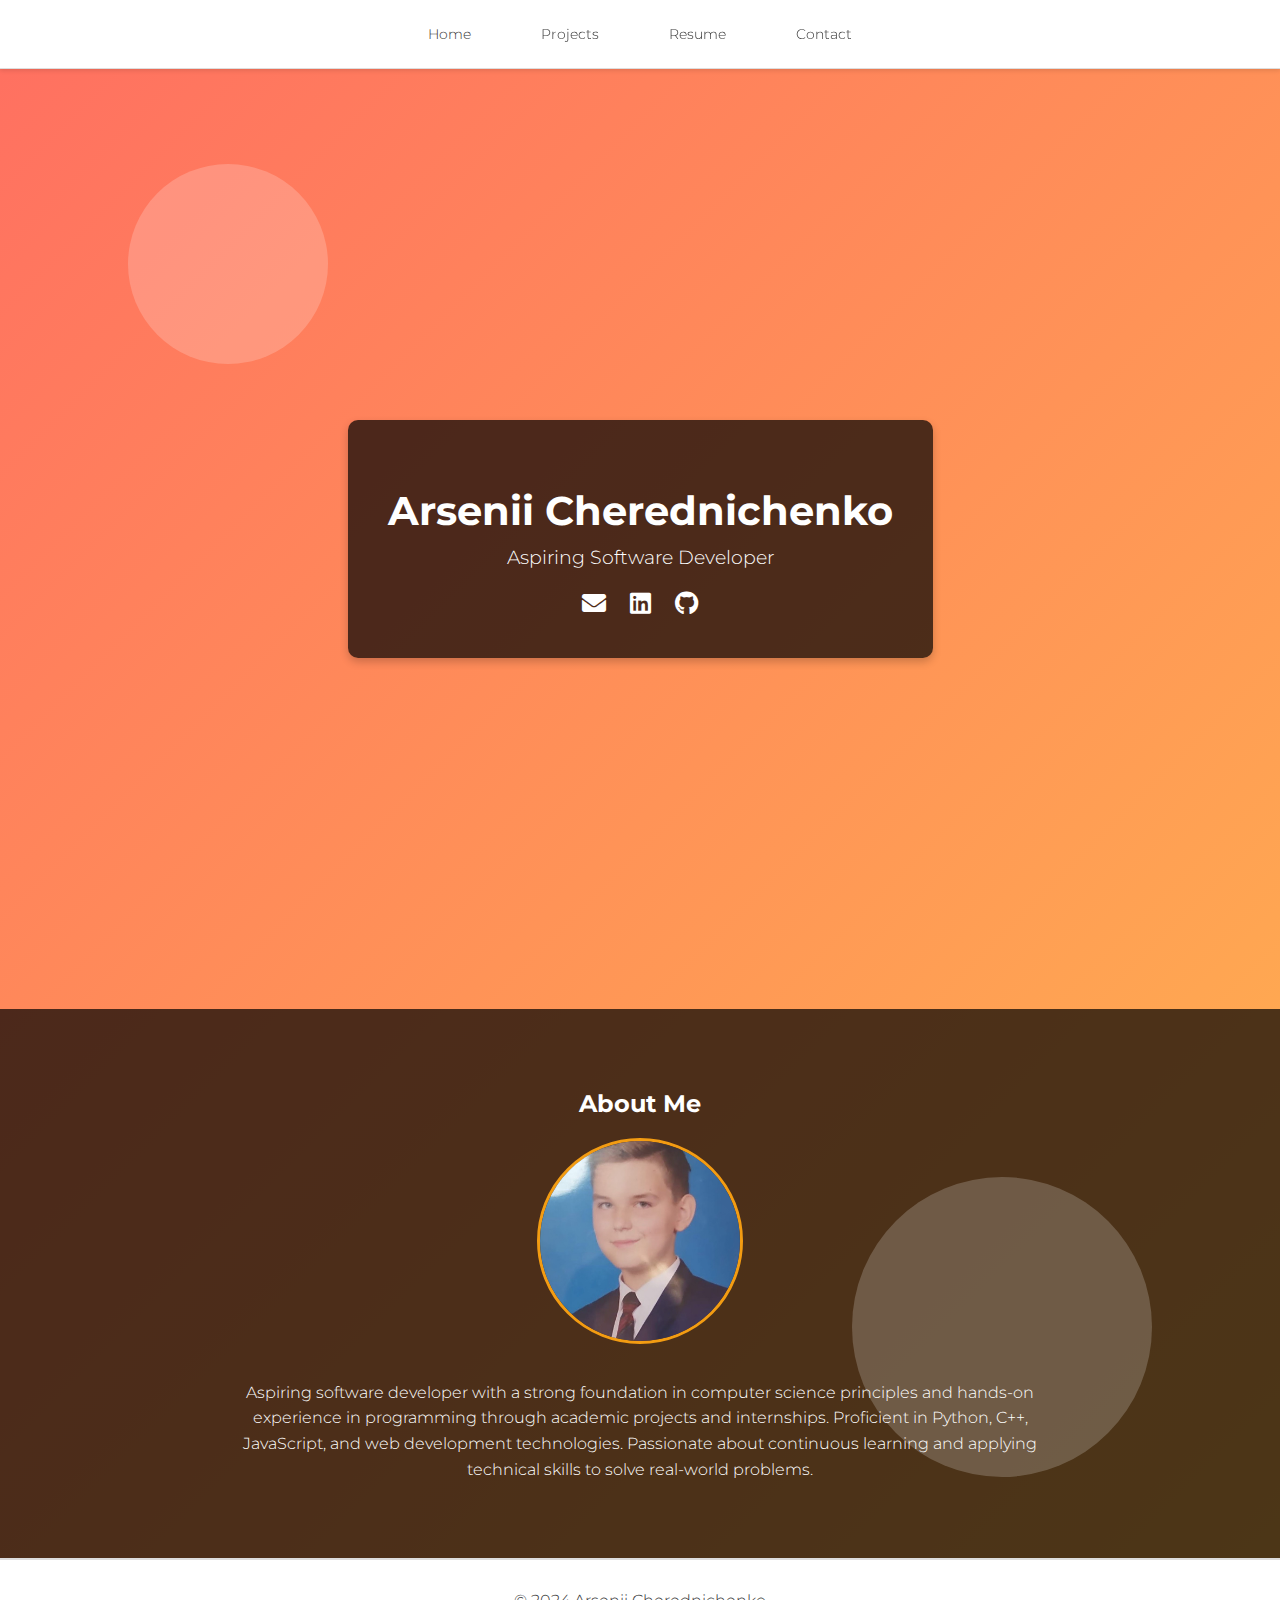
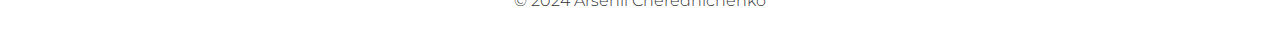
<file: index.html>
<!DOCTYPE html>
<html lang="en">
<head>
    <meta charset="UTF-8">
    <meta name="viewport" content="width=device-width, initial-scale=1.0">
    <title>Arsenii Cherednichenko</title>
    <link rel="stylesheet" href="styles.css">
    <link rel="stylesheet" href="https://cdnjs.cloudflare.com/ajax/libs/font-awesome/5.15.4/css/all.min.css" />
    <link href="https://fonts.googleapis.com/css2?family=Montserrat:wght@300;400&display=swap" rel="stylesheet">
    <link rel="icon" type="image/x-icon" href="images/myfav.png">
</head>
<body class="page-background">
    <header>
        <nav>
            <ul>
                <li><a href="index.html">Home</a></li>
                <li><a href="projects.html">Projects</a></li>
                <li><a href="resume.html">Resume</a></li>
                <li><a href="contact.html">Contact</a></li>
            </ul>
        </nav>        
    </header>

    <section id="hero">
        <div class="hero-content">
            <h1>Arsenii Cherednichenko</h1>
            <p>Aspiring Software Developer</p>
            
            <div class="social-icons">
                <a href="mailto:arsenii.cherednichenko@cosmopolitanschool.eu"><i class="fas fa-envelope"></i></a>
                <a href="https://www.linkedin.com/in/arseniy-cherednichenko-bb3b962b9/" target="_blank"><i class="fab fa-linkedin"></i></a>
                <a href="https://github.com/ArseniyCherednichenko" target="_blank"><i class="fab fa-github"></i></a>
            </div>
        </div>
    </section>

    <section id="about">
        <div class="container">
            <h2>About Me</h2>
            <div class="profile">
                <img src="images/arsenii copy.jpg" alt="Arsenii Cherednichenko">
                <p>Aspiring software developer with a strong foundation in computer science principles and hands-on experience in programming through academic projects and internships. Proficient in Python, C++, JavaScript, and web development technologies. Passionate about continuous learning and applying technical skills to solve real-world problems.</p>
            </div>
        </div>
    </section>

    <!-- Animated shapes -->
    <div class="shape"></div>
    <div class="shape"></div>
    <div class="shape"></div>
    <div class="shape"></div>
    <div class="shape"></div>

    <footer>
        <p>&copy; 2024 Arsenii Cherednichenko</p>
    </footer>
    <script src="script.js"></script>
</body>
</html>
</file>
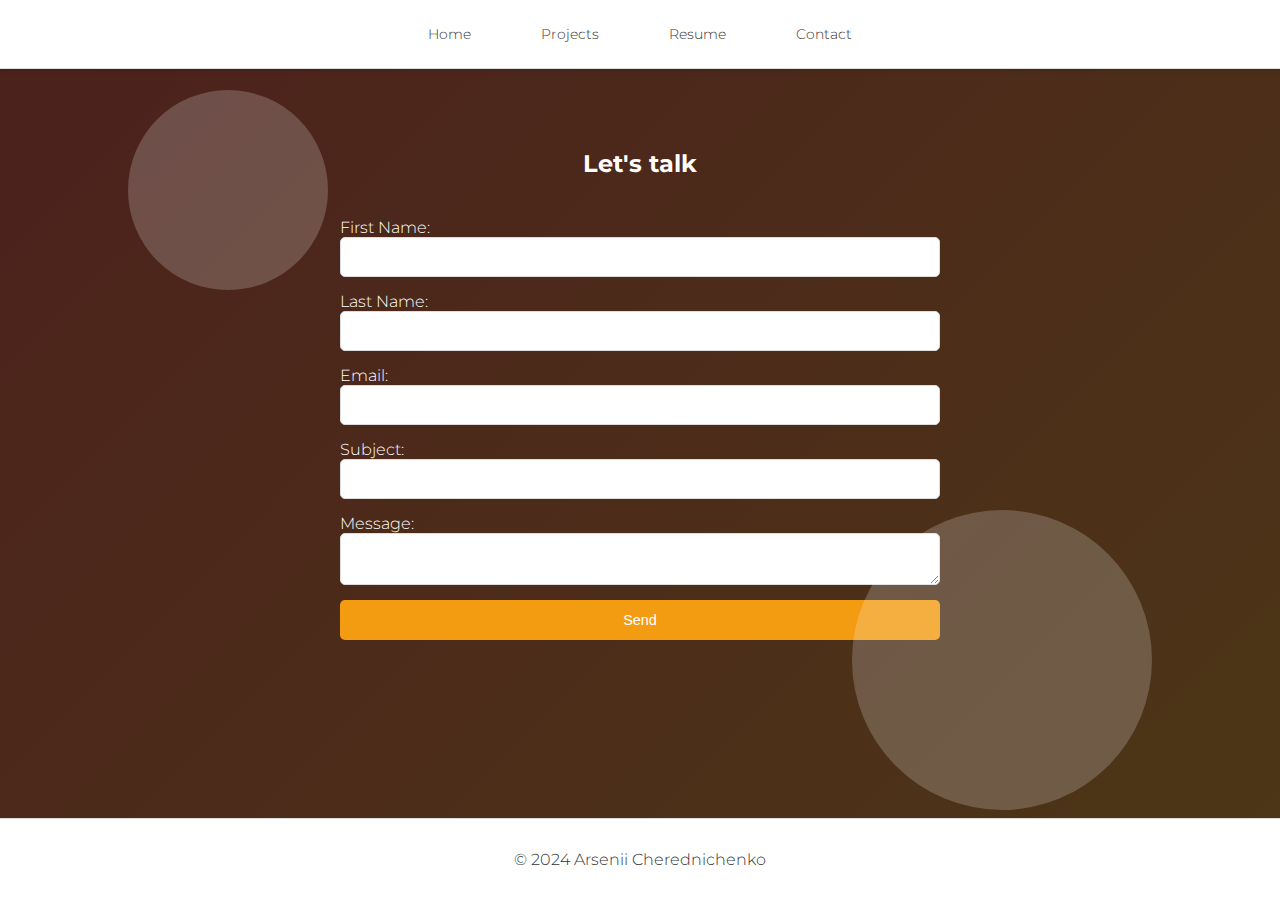
<file: contact.html>
<!DOCTYPE html>
<html lang="en">
<head>
    <meta charset="UTF-8">
    <meta name="viewport" content="width=device-width, initial-scale=1.0">
    <title>Contact - Arsenii Cherednichenko</title>
    <link rel="stylesheet" href="styles.css">
    <link href="https://fonts.googleapis.com/css2?family=Montserrat:wght@400;700&display=swap" rel="stylesheet">
    <link rel="icon" type="image/x-icon" href="images/myfav.png">
</head>
<body class="page-background">
    <header>
        <nav>
            <ul>
                <li><a href="index.html">Home</a></li>
                <li><a href="projects.html">Projects</a></li>
                <li><a href="resume.html">Resume</a></li>
                <li><a href="contact.html">Contact</a></li>
            </ul>
        </nav>
        
    </header>
    <section id="contact">
        <div class="container">
            <h2>Let's talk</h2>
            <form id="contact-form" action="https://formspree.io/f/xblrdynw" method="POST">
                <div class="form-group">
                    <label for="first-name">First Name:</label>
                    <input type="text" id="first-name" name="first-name" required>
                </div>
                <div class="form-group">
                    <label for="last-name">Last Name:</label>
                    <input type="text" id="last-name" name="last-name" required>
                </div>
                <div class="form-group">
                    <label for="email">Email:</label>
                    <input type="email" id="email" name="email" required>
                </div>
                <div class="form-group">
                    <label for="subject">Subject:</label>
                    <input type="text" id="subject" name="subject" required>
                </div>
                <div class="form-group">
                    <label for="message">Message:</label>
                    <textarea id="message" name="message" required></textarea>
                </div>
                <button type="submit">Send</button>
            </form>
        </div>
    </section>
    <footer>
        <p>&copy; 2024 Arsenii Cherednichenko</p>
    </footer>
    <script src="script.js"></script>
</body>
</html>
</file>
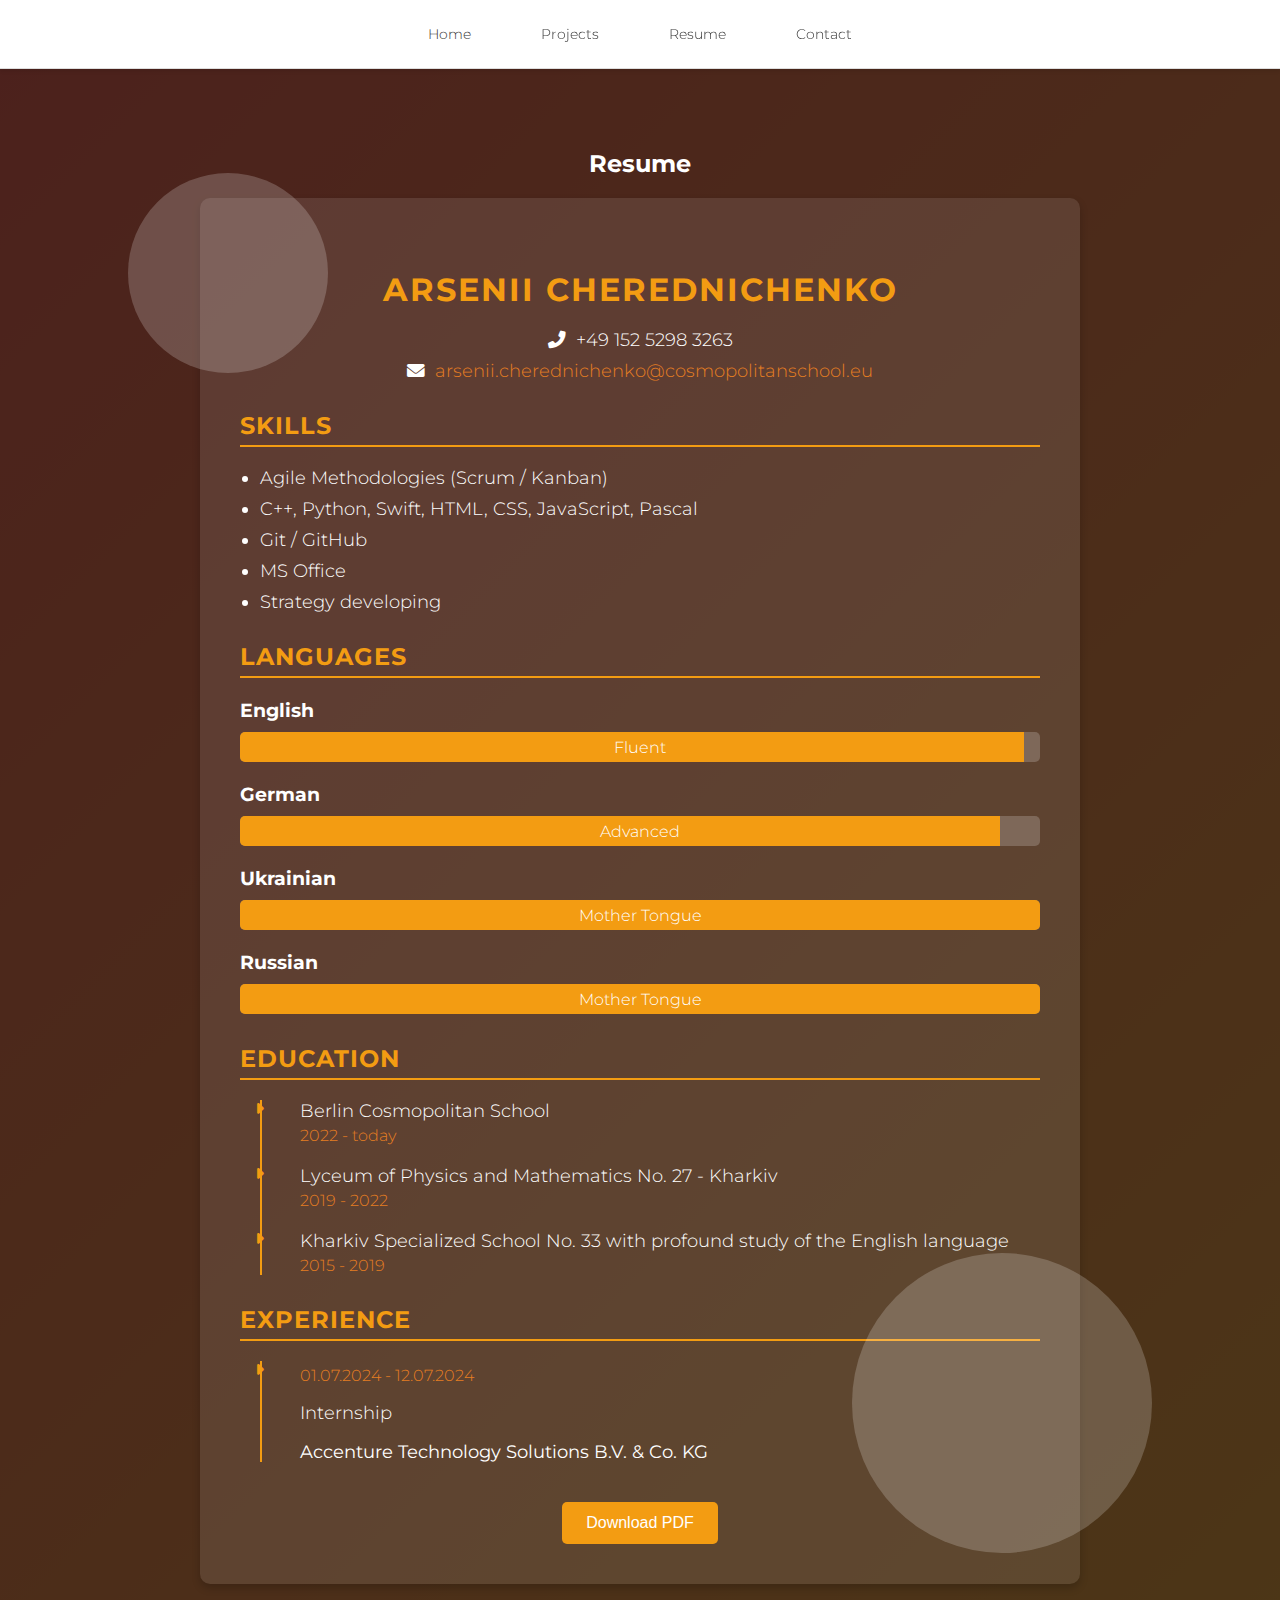
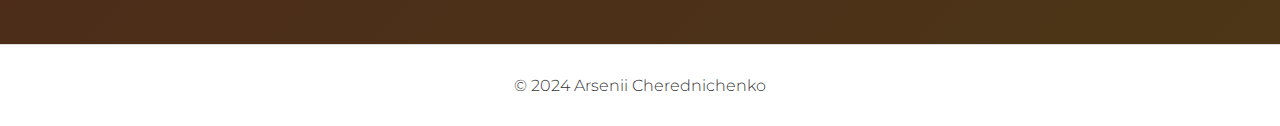
<file: resume.html>
<!DOCTYPE html>
<html lang="en">
<head>
    <meta charset="UTF-8">
    <meta name="viewport" content="width=device-width, initial-scale=1.0">
    <title>Resume - Arsenii Cherednichenko</title>
    <link rel="stylesheet" href="styles.css">
    <link href="https://fonts.googleapis.com/css2?family=Montserrat:wght@300;400;700&display=swap" rel="stylesheet">
    <link rel="stylesheet" href="https://cdnjs.cloudflare.com/ajax/libs/font-awesome/6.0.0-beta3/css/all.min.css">
    <link rel="icon" type="image/x-icon" href="images/myfav.png">
</head>
<body class="page-background">
    <header>
        <nav>
            <ul>
                <li><a href="index.html">Home</a></li>
                <li><a href="projects.html">Projects</a></li>
                <li><a href="resume.html">Resume</a></li>
                <li><a href="contact.html">Contact</a></li>
            </ul>
        </nav>
    </header>
    
    <section id="resume">
        <div class="container">
            <h2>Resume</h2>
            <div class="resume-content">
                <h3>Arsenii Cherednichenko</h3>
                <div class="contact-info">
                    <i class="fas fa-phone-alt"></i> +49 152 5298 3263
                </div>
                <div class="contact-info">
                    <i class="fas fa-envelope"></i> <a href="mailto:arsenii.cherednichenko@cosmopolitanschool.eu">arsenii.cherednichenko@cosmopolitanschool.eu</a>
                </div>

                <h4>Skills</h4>
                <ul>
                    <li>Agile Methodologies (Scrum / Kanban)</li>
                    <li>C++, Python, Swift, HTML, CSS, JavaScript, Pascal</li>
                    <li>Git / GitHub</li>
                    <li>MS Office</li>
                    <li>Strategy developing</li>
                </ul>

                <h4>Languages</h4>
                <div class="language-skill">
                    <p>English</p>
                    <div class="progress">
                        <div class="progress-bar" style="width: 98%;"></div>
                        <div class="language-level">Fluent</div>
                    </div>
                </div>
                <div class="language-skill">
                    <p>German</p>
                    <div class="progress">
                        <div class="progress-bar" style="width: 95%;"></div>
                        <div class="language-level">Advanced</div>
                    </div>
                </div>
                <div class="language-skill">
                    <p>Ukrainian</p>
                    <div class="progress">
                        <div class="progress-bar" style="width: 100%;"></div>
                        <div class="language-level">Mother Tongue</div>
                    </div>
                </div>
                <div class="language-skill">
                    <p>Russian</p>
                    <div class="progress">
                        <div class="progress-bar" style="width: 100%;"></div>
                        <div class="language-level">Mother Tongue</div>
                    </div>
                </div>

                <h4>Education</h4>
                <div class="education">
                    <ul>
                        <li>
                            Berlin Cosmopolitan School
                            <span>2022 - today</span>
                        </li>
                        <li>
                            Lyceum of Physics and Mathematics No. 27 - Kharkiv
                            <span>2019 - 2022</span>
                        </li>
                        <li>
                            Kharkiv Specialized School No. 33 with profound study of the English language
                            <span>2015 - 2019</span>
                        </li>
                    </ul>
                </div>

                <h4>Experience</h4>
                <div class="experience">
                    <ul>
                        <li>
                            <div class="experience-item">
                                <div class="experience-date">01.07.2024 - 12.07.2024</div>
                                <div class="experience-details">
                                <p>Internship</p>
                                <strong>Accenture Technology Solutions B.V. & Co. KG</strong>
                                </div>
                            </div>
                        </li>
                    </ul>
                </div>


                <button onclick="downloadCV()">Download PDF</button>
            </div>
        </div>
    </section>

    <footer>
        <p>&copy; 2024 Arsenii Cherednichenko</p>
    </footer>
    <script>
        function downloadCV() {
            const link = document.createElement('a');
            link.href = 'assets/CV.pdf';
            link.download = 'Arsenii Cherednichenko CV.pdf';
            link.click();
        }
    </script>
</body>
</html>
</file>
<file: styles.css>
/* Smooth scrolling */
html {
    scroll-behavior: smooth;
}

/* Reset and Base Styles */
body {
    font-family: 'Montserrat', sans-serif;
    font-weight: 300; /* Thin font weight */
    min-height: 100vh;
    margin: 0;
    padding: 0;
    box-sizing: border-box;
    background: #f4f4f4; /* Light gray background */
    color: #333; /* Dark text for contrast */
    display: flex;
    flex-direction: column;
}

/* Header and Navigation */
header {
    background: #ffffff; /* Light background */
    color: #333; /* Dark text */
    padding: 15px 0;
    text-align: center;
    position: sticky;
    top: 0;
    z-index: 1000;
    border-bottom: 1px solid #ddd; /* Light border */
    box-shadow: 0 2px 4px rgba(0, 0, 0, 0.1); /* Subtle shadow */
}

nav {
    position: sticky;
    top: 0;
}

nav ul {
    list-style: none;
    margin: 0;
    padding: 0;
    display: flex;
    justify-content: center;
    background: #ffffff; /* Light background */
    border-radius: 0 0 10px 10px;
    flex-wrap: wrap; /* Allow wrapping on smaller screens */
}

nav ul li {
    margin: 0 20px;
}

nav ul li a {
    color: #333; /* Dark text */
    text-decoration: none;
    font-weight: 300; /* Thin font weight */
    font-size: 0.9em; /* Smaller font size */
    padding: 10px 15px;
    display: block;
    border-radius: 5px;
    position: relative;
    transition: color 0.3s;
}

nav ul li a::before {
    content: '';
    position: absolute;
    bottom: 0;
    left: 50%;
    width: 100%;
    height: 2px;
    background: #f39c12; /* Orange dash effect */
    transform: translateX(-50%) scaleX(0);
    transition: transform 0.3s;
}

nav ul li a:hover::before {
    transform: translateX(-50%) scaleX(1);
}

nav ul li a:hover {
    color: #f39c12; /* Orange text on hover */
}

/* Global Background with Orange Gradient and Shapes */
.page-background {
    background: linear-gradient(135deg, #ff6f61, #ffb74d); /* Orange gradient */
    position: relative;
    flex: 1; /* Allow the background to expand and contract with content */
    overflow: visible; /* Hide overflow to keep shapes within bounds */
}

/* Shape Positioning and Animation for Larger Screens */
.page-background::before,
.page-background::after {
    content: '';
    position: absolute;
    border-radius: 50%;
    background: rgba(255, 255, 255, 0.2);
    overflow: hidden; /* Ensure shapes do not overflow */
    animation: moveShapeLarge 20s linear infinite; /* Default animation */
}

.page-background::before {
    width: 200px;
    height: 200px;
    top: 10%;
    left: 10%;
}

.page-background::after {
    width: 300px;
    height: 300px;
    bottom: 10%;
    right: 10%;
}


/* Shape Animations for Larger Screens */
@keyframes moveShapeLarge {
    0% {
        transform: translate(0, 0);
    }
    50% {
        transform: translate(150px, 150px); /* Larger range for larger screens */
    }
    100% {
        transform: translate(0, 0);
    }
}

/* Shape Animations for Small Screens */
@keyframes moveShapeSmall {
    0% {
        transform: translate(0, 0);
    }
    50% {
        transform: translate(50px, 50px); /* Smaller range for smaller screens */
    }
    100% {
        transform: translate(0, 0);
    }
}

/* Media Query for Small Screens */
@media (max-width: 768px) {
    .page-background::before,
    .page-background::after {
        animation: moveShapeSmall 10s linear infinite; /* Smaller movement range */
    }

    /* Adjust positioning and size for small screens */
    .page-background::before {
        top: 30%; /* Adjusted top positioning */
        left: 20%; /* Adjusted left positioning */
        width: 100px; /* Smaller size */
        height: 100px;
    }

    .page-background::after {
        bottom: 30%; /* Adjusted bottom positioning */
        right: 20%; /* Adjusted right positioning */
        width: 150px; /* Smaller size */
        height: 150px;
    }
}

/* Ensuring full-height and allowing scroll */
.page-background::before,
.page-background::after {
    content: '';
    position: absolute;
    border-radius: 50%;
    background: rgba(255, 255, 255, 0.2);
    overflow: hidden; /* Ensure shapes do not overflow */
}

/* Hero Section */
#hero {
    height: 100vh; /* Full viewport height */
    display: flex;
    flex-direction: column;
    align-items: center;
    justify-content: center;
    text-align: center;
    color: #ffffff; /* Light text */
    position: relative;
    padding: 20px; /* Add padding to avoid content being too close to edges */
}

.hero-content {
    background: rgba(0, 0, 0, 0.7); /* Slightly transparent black for readability */
    padding: 40px;
    border-radius: 10px;
    box-shadow: 0 4px 8px rgba(0, 0, 0, 0.2);
    max-width: 800px;
    margin: auto; /* Center horizontally */
}

.hero-content h1 {
    font-size: 2.5em; /* Adjusted size */
    margin-bottom: 10px;
}

.hero-content p {
    font-size: 1.2em; /* Adjusted size */
    margin: 0;
}

.social-icons {
    margin-top: 20px;
}

.social-icons a {
    color: #ffffff; /* Light color */
    font-size: 1.5em;
    margin: 0 10px;
    transition: color 0.3s;
}

.social-icons a:hover {
    color: #f39c12; /* Orange hover effect */
}

/* Info Cards */
.info-card {
    background: #ffffff; /* White background */
    color: #333; /* Dark text */
    padding: 20px;
    border-radius: 8px;
    box-shadow: 0 4px 8px rgba(0, 0, 0, 0.2);
    max-width: 400px;
    margin-top: 20px; /* Space from hero content */
    display: flex;
    flex-direction: column;
    align-items: center;
    gap: 20px; /* Space between image and text */
}

.info-card img {
    width: 100px;
    height: 100px;
    border-radius: 50%;
    object-fit: cover;
    border: 3px solid #f39c12; /* Orange border */
}

.info-card h2 {
    margin: 0;
    font-size: 1.5em;
    color: #f39c12; /* Orange color for heading */
}

.info-card p {
    margin: 5px 0 0;
    font-size: 1em;
    color: #333; /* Dark text */
}

/* About Section */
#about {
    padding: 60px 20px;
    background: rgba(0, 0, 0, 0.7); /* Dark background for contrast */
    color: #ffffff; /* Light text */
    border-bottom: 1px solid #ddd; /* Light border */
    text-align: center; /* Center text */
}

#about .profile {
    display: flex;
    flex-direction: column;
    align-items: center;
    gap: 20px; /* Space between image and text */
    max-width: 800px;
    margin: auto; /* Center horizontally */
}

#about img {
    width: 200px;
    height: 200px;
    border-radius: 50%;
    object-fit: cover;
    border: 3px solid #f39c12; /* Orange border */
}


#about p {
    font-size: 1em; /* Adjusted size */
    line-height: 1.6;
}

/* Footer */
footer {
    background: #ffffff; /* Light background */
    color: #333; /* Dark text */
    text-align: center;
    padding: 15px;
    margin-top: auto;
    border-top: 1px solid #ddd; /* Light border */
    flex-shrink: 0; /* Prevent the footer from shrinking */
}

/* Form and Contact Button */
form {
    display: flex;
    flex-direction: column;
    gap: 15px;
    max-width: 600px;
    margin: 0 auto;
    padding: 20px; /* Add some spacing around the form */
}

.form-group {
    display: flex;
    flex-direction: column;
}

form input,
form textarea {
    width: 100%;
    padding: 10px;
    border: 1px solid #ddd; /* Light border */
    border-radius: 5px;
    box-sizing: border-box;
    font-size: 1em;
}

form input:focus,
form textarea:focus {
    border-color: #f39c12; /* Orange border on focus */
}

form button {
    padding: 12px 20px; /* Adjust the padding */
    border: none;
    border-radius: 5px;
    background: #f39c12; /* Orange background */
    color: #ffffff; /* White text */
    font-size: 0.9em; /* Smaller font size */
    cursor: pointer;
    position: relative;
    overflow: hidden;
    transition: background 0.3s;
}

form button::before {
    content: '';
    position: absolute;
    bottom: -2px; /* Adjust the vertical position */
    left: 50%;
    width: 200%;
    height: 2px;
    background: #ffffff; /* White dash effect */
    transform: translateX(-50%); /* Adjust the horizontal position */
    transition: transform 0.3s;
}

form button:hover::before {
    transform: translate(-50%, -50%) scaleX(1);
}

@media (max-width: 768px) {
    form {
        padding: 15px; /* Adjust the padding for mobile devices */
    }

    form input,
    form textarea {
        width: 100%;
        margin-bottom: 10px; /* Add some spacing between form elements */
    }

    form button {
        padding: 10px 15px; /* Adjust the padding for mobile devices */
    }
}

/* Projects Section */

#contact h2, #projects h2 {
    text-align: center; /* Center the heading */
}

#projects, #contact {
    background: rgba(0, 0, 0, 0.7); /* Dark background for contrast */
    color: #ffffff; /* Light text */
    padding: 60px 20px;
}

#contact {
    flex: 1; /* Take up available space */
}

.projects-grid {
    display: flex;
    flex-wrap: wrap;
    justify-content: center;
    gap: 20px; /* Space between project cards */
}

/* Project Card Styling */
.project-card {
    background: #ffffff; /* White background */
    color: #333; /* Dark text */
    padding: 20px;
    border-radius: 8px;
    box-shadow: 0 4px 8px rgba(0, 0, 0, 0.2);
    width: 300px;
    text-align: center;
    transition: transform 0.2s, box-shadow 0.2s;
}

.project-card:hover {
    transform: translateY(-10px);
    box-shadow: 0 20px 30px rgba(0, 0, 0, 0.2);
}

/* Video Container */
.video-container {
    position: relative;
    overflow: hidden;
    border-radius: 10px;
    margin-bottom: 15px;
    border: 2px solid #ddd;
}

/* Video Element */
video {
    width: 100%;
    height: 100%;
    border-radius: 10px;
    display: block;
}

.projects-grid {
    display: flex;
    flex-wrap: wrap;
    justify-content: center;
    gap: 20px; /* Space between project cards */
}

/* Project Description */
.project-card p {
    font-family: 'Montserrat', sans-serif;
    color: #555;
    line-height: 1.7;
    font-size: 15px;
    margin-top: 15px;
}

@media (max-width: 500px) {
    #hero h1 {
        font-size: 25px;
    }

    #hero p {
        font-size: 19px;
    }

    #hero .social-icons a {
        font-size: 25px;
    }
}

/* Page Transition */
.fade-out {
    opacity: 0;
    transition: opacity 0.5s ease-in-out;
}

/* Resume Section */
#resume {
    padding: 60px 20px;
    background: rgba(0, 0, 0, 0.7); /* Dark background for contrast */
    color: #ffffff; /* Light text */
    text-align: center;
}

.resume-content {
    max-width: 800px;
    margin: auto;
    background: rgba(255, 255, 255, 0.1); /* Slightly transparent background */
    padding: 40px;
    border-radius: 10px;
    box-shadow: 0 4px 8px rgba(0, 0, 0, 0.2);
}

.resume-content h3 {
    font-size: 2em;
    color: #f39c12; /* Orange color for headings */
    margin-bottom: 20px;
    text-align: center;
    text-transform: uppercase;
    letter-spacing: 2px;
}

.resume-content h4 {
    font-size: 1.5em;
    color: #f39c12; /* Orange color for subheadings */
    margin-top: 30px;
    margin-bottom: 20px;
    text-align: left; /* Align subheadings to the left */
    text-transform: uppercase;
    letter-spacing: 1px;
    border-bottom: 2px solid #f39c12; /* Orange underline */
    padding-bottom: 5px;
}

.resume-content ul {
    list-style: disc; /* Use bullet points */
    padding-left: 20px; /* Add padding to the left for better alignment */
    text-align: left; /* Align list items to the left */
}

.resume-content ul li {
    margin: 10px 0;
    font-size: 1.1em; /* Slightly larger font size for better readability */
}

.resume-content .contact-info {
    display: flex;
    align-items: center;
    justify-content: center;
    margin: 10px 0;
    font-size: 1.1em; /* Slightly larger font size for better readability */
    word-wrap: break-word; /* Ensure email wraps if too long */
}

.resume-content .contact-info i {
    margin-right: 10px;
}

.resume-content .contact-info a {
    color: #e67e22; /* Different color for email link */
    text-decoration: none;
    word-break: break-all; /* Allow breaking long words */
}

.resume-content .contact-info a:hover {
    color: #d35400; /* Darker orange on hover */
}

.resume-content .language-skill {
    margin: 20px 0;
    text-align: left; /* Align language skill section to the left */
}

.resume-content .language-skill p {
    margin: 0;
    font-size: 1.2em; /* Slightly larger font size for language names */
    font-weight: bold; /* Bold font for language names */
}

.resume-content .progress {
    background-color: rgba(255, 255, 255, 0.2);
    border-radius: 5px;
    overflow: hidden;
    height: 30px; /* Increase height for better readability */
    width: 100%;
    margin: 10px 0;
    position: relative;
}

.resume-content .progress-bar {
    height: 100%;
    background-color: #f39c12;
    position: relative;
}

.resume-content .language-level {
    text-align: center;
    font-size: 1em;
    color: #ffffff; /* White color for level text */
    position: absolute;
    top: 50%;
    left: 50%;
    transform: translate(-50%, -50%);
    padding: 2px 5px;
}

/* Education and Experience with arrows */
.resume-content .education,
.resume-content .experience {
    position: relative;
    margin: 20px 0;
    padding-left: 20px;
    text-align: left;
}

.resume-content .education ul,
.resume-content .experience ul {
    position: relative;
    padding-left: 20px;
    list-style: none; /* Remove default bullet points */
}

.resume-content .education ul::before,
.resume-content .experience ul::before {
    content: '';
    position: absolute;
    left: 0;
    top: 0;
    bottom: 0;
    width: 2px;
    background-color: #f39c12; /* Orange line */
}

.resume-content .education ul li,
.resume-content .experience ul li {
    margin: 20px 0;
    position: relative;
    font-size: 1.1em; /* Slightly larger font size for better readability */
    padding-left: 20px; /* Space for arrows */
}

.resume-content .education ul li::before,
.resume-content .experience ul li::before {
    content: '\f0da'; /* Font Awesome arrow icon */
    font-family: 'Font Awesome 5 Free';
    font-weight: 900;
    position: absolute;
    left: -25px;
    color: #f39c12; /* Orange color for arrow */
}

.resume-content .education ul li span,
.resume-content .experience ul li span {
    font-size: 0.9em; /* Smaller font for dates */
    color: #e67e22; /* Slightly darker orange for dates */
    display: block; /* Ensure dates are on a new line */
    margin-top: 5px;
}

.resume-content .experience-item {
    display: flex;
    flex-direction: column;
    align-items:first baseline;
    justify-content: space-between;
}

.resume-content .experience-date {
    font-size: 0.9em; /* Smaller font for dates */
    color: #e67e22; /* Slightly darker orange for dates */
    display: block; /* Ensure dates are on a new line */
    margin-top: 5px;
}

.resume-content .experience-details {
    width: 70%;
    text-align: left;
}

/* Responsive Design */
@media (max-width: 768px) {
    .resume-content {
        padding: 20px;
    }
    
    .resume-content h3 {
        font-size: 1.5em;
        word-break: break-word; /* Ensure long emails wrap */
    }

    .resume-content h4 {
        font-size: 1.2em;
    }

    .resume-content ul li {
        font-size: 1em;
    }

    .resume-content .contact-info {
        flex-direction: column;
        font-size: 1em;
        word-break: break-word; /* Ensure long emails wrap */
    }

    .resume-content .language-skill p {
        font-size: 1em;
    }

    .resume-content .language-level {
        line-height: 30px; /* Adjusted for responsive */
    }

    .resume-content .education ul::before,
    .resume-content .experience ul::before {
        left: 0;
    }

    .resume-content .education ul li::before,
    .resume-content .experience ul li::before {
        left: -20px;
    }

    .resume-content .education,
    .resume-content .experience {
        padding-left: 10px;
    }

    .resume-content .experience-item {
        flex-direction: column;
        align-items: flex-start;
    }

    .resume-content .experience-date,
    .resume-content .experience-details {
        width: 100%;
        text-align: left;
        padding: 0;
    }

    .resume-content .experience-date {
        margin-bottom: 10px;
    }
}

/* Download Button */
.resume-content button {
    margin-top: 20px;
    padding: 12px 24px;
    border: none;
    border-radius: 5px;
    background: #f39c12; /* Orange background */
    color: #ffffff; /* White text */
    font-size: 1em;
    cursor: pointer;
    transition: background 0.3s;
}

.resume-content button:hover {
    background: #e67e22; /* Darker orange on hover */
}
</file>
